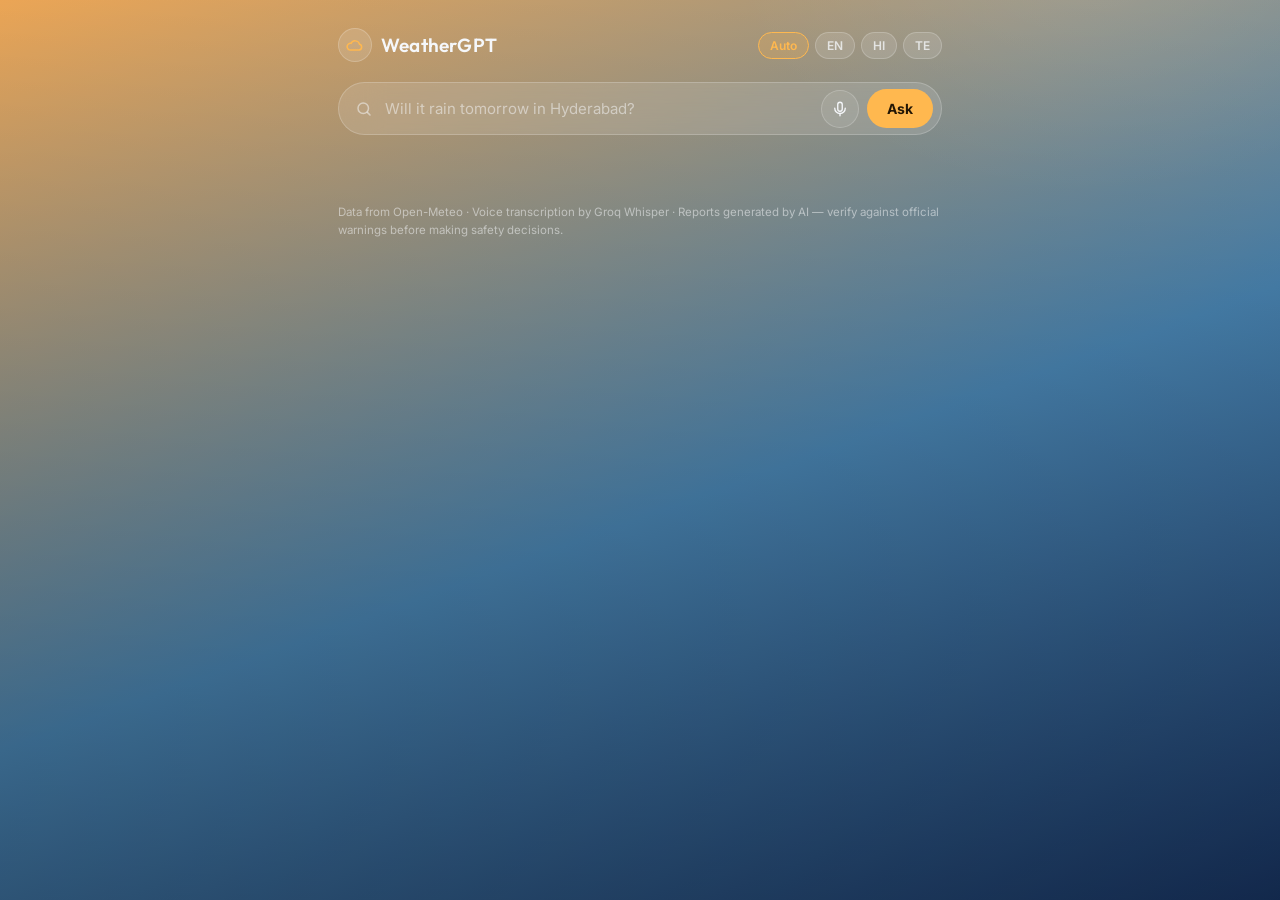
<file: index.html>
<!DOCTYPE html>
<html lang="en">
<head>
<meta charset="UTF-8" />
<meta name="viewport" content="width=device-width, initial-scale=1.0" />
<title>WeatherGPT</title>
<link rel="preconnect" href="https://fonts.googleapis.com">
<link rel="preconnect" href="https://fonts.gstatic.com" crossorigin>
<link href="https://fonts.googleapis.com/css2?family=Inter:wght@300;400;500;600;700&family=Outfit:wght@200;300;500;600&family=Noto+Sans+Devanagari:wght@400;600&family=Noto+Sans+Telugu:wght@400;600&display=swap" rel="stylesheet">
<link rel="stylesheet" href="style.css" />
</head>
<body data-condition="clear-day">

<div class="backdrop" aria-hidden="true"><div class="backdrop-glow"></div></div>

<div class="app">

  <header class="topbar">
    <div class="brand">
      <span class="brand-mark">
        <svg viewBox="0 0 24 24" width="20" height="20" fill="none" stroke="currentColor" stroke-width="1.8" stroke-linecap="round">
          <path d="M6.5 18a4 4 0 1 1 .74-7.94A5.5 5.5 0 0 1 17.5 11.2 3.5 3.5 0 0 1 17 18H6.5Z"/>
        </svg>
      </span>
      <h1>WeatherGPT</h1>
    </div>
    <div class="lang-pills" role="group" aria-label="Voice language">
      <button type="button" class="lang-pill is-active" data-lang="auto">Auto</button>
      <button type="button" class="lang-pill" data-lang="en">EN</button>
      <button type="button" class="lang-pill" data-lang="hi">HI</button>
      <button type="button" class="lang-pill" data-lang="te">TE</button>
    </div>
  </header>

  <form id="ask-form" class="search-bar" autocomplete="off">
    <svg class="search-icon" viewBox="0 0 24 24" width="18" height="18" fill="none" stroke="currentColor" stroke-width="2" stroke-linecap="round">
      <circle cx="11" cy="11" r="7"/>
      <path d="m20 20-3.5-3.5"/>
    </svg>
    <label for="query-input" class="visually-hidden">Ask about the weather</label>
    <input id="query-input" type="text" placeholder="Will it rain tomorrow in Hyderabad?" />
    <button type="button" id="mic-btn" aria-label="Ask with your voice" title="Ask with your voice">
      <svg viewBox="0 0 24 24" width="18" height="18" fill="none" stroke="currentColor" stroke-width="1.8" stroke-linecap="round">
        <path d="M12 15a3 3 0 0 0 3-3V6a3 3 0 0 0-6 0v6a3 3 0 0 0 3 3Z"/>
        <path d="M19 11a7 7 0 0 1-14 0"/>
        <path d="M12 18v3"/>
      </svg>
    </button>
    <button type="submit" class="ask-btn">Ask</button>
  </form>
  <p id="status-line" class="status-line" role="status" aria-live="polite"></p>

  <section id="location-prompt" class="location-prompt hidden">
    <p>Which location should I check?</p>
    <form id="location-form" autocomplete="off">
      <input id="location-input" type="text" placeholder="City name" />
      <button type="submit">Continue</button>
    </form>
  </section>

  <section id="alert-ledger" class="alerts hidden" aria-label="Weather alerts"></section>

  <section id="result" class="result hidden">

    <div class="hero">
      <div class="hero-icon" id="hero-icon"></div>
      <div class="hero-main">
        <div class="hero-temp" id="hero-temp">—°</div>
        <div class="hero-condition" id="hero-condition">—</div>
      </div>
      <div class="hero-side">
        <p class="hero-place" id="hero-location">—</p>
        <p class="hero-sub" id="hero-updated"></p>
        <p class="hero-sub" id="hero-feelslike"></p>
        <p class="hero-sub" id="hero-hilo"></p>
      </div>
    </div>

    <div id="details-grid" class="details-grid"></div>

    <div class="forecast-wrap">
      <h3 class="section-label">7-Day Forecast</h3>
      <div id="forecast-scroll" class="forecast-scroll"></div>
    </div>

    <div class="report-card">
      <h3 class="section-label">WeatherGPT Insights</h3>
      <div id="report-text" class="report-text"></div>
    </div>

  </section>

  <footer class="foot">
    <p>Data from Open-Meteo · Voice transcription by Groq Whisper · Reports generated by AI — verify against official warnings before making safety decisions.</p>
  </footer>

</div>

<script src="script.js"></script>
</body>
</html>
</file>
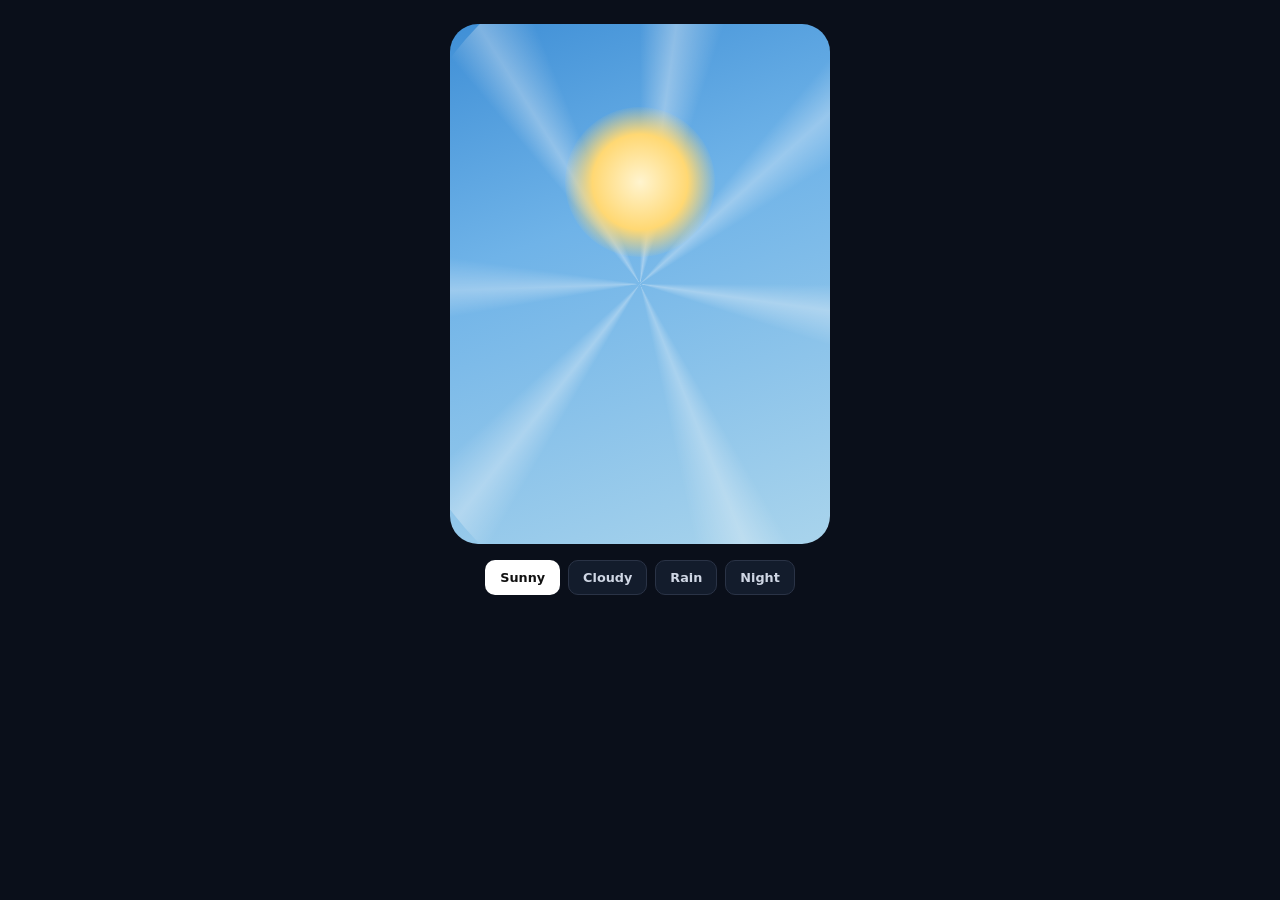
<file: frontend/animations.html>
<!DOCTYPE html>
<html lang="en">
<head>
<meta charset="UTF-8">
<meta name="viewport" content="width=device-width, initial-scale=1.0">
<title>Weather Scene Animations — Standalone</title>
<style>
  /* =========================================================
     WEATHER SCENE ANIMATIONS — standalone, no dependencies
     Drop the CSS + HTML structure + JS into any web/React/
     Vue project. Swap scenes by toggling one class name.
     ========================================================= */

  *{ box-sizing:border-box; }
  body{
    margin:0;
    display:flex;
    flex-direction:column;
    align-items:center;
    background:#0a0f1a;
    font-family:system-ui,sans-serif;
    padding:24px;
  }

  /* Container that holds whichever scene is active.
     This is the ONLY element whose class you need to change
     at runtime: .bg-sun / .bg-cloud / .bg-rain / .bg-night   */
  .scene{
    position:relative;
    width:100%;
    max-width:380px;
    height:520px;
    border-radius:28px;
    overflow:hidden;
    transition: background 1s ease;
  }

  /* ---------- SUNNY ---------- */
  .bg-sun{
    background: linear-gradient(160deg,#3f8fd6 0%, #6fb3e8 38%, #a9d4ec 100%);
  }
  .sun-orb{
    position:absolute; top:16%; left:50%; transform:translateX(-50%);
    width:150px; height:150px;
  }
  .sun-orb::before{
    content:"";
    position:absolute; inset:0;
    background: radial-gradient(circle, #fff4cf 0%, #ffd873 45%, rgba(255,216,115,0) 72%);
    border-radius:50%;
    animation: pulse-sun 4.5s ease-in-out infinite;
  }
  .sun-rays{
    position:absolute; inset:-70px;
    background: conic-gradient(from 0deg,
      rgba(255,244,205,0) 0deg, rgba(255,244,205,.35) 8deg, rgba(255,244,205,0) 18deg,
      rgba(255,244,205,0) 40deg, rgba(255,244,205,.3) 48deg, rgba(255,244,205,0) 58deg,
      rgba(255,244,205,0) 90deg, rgba(255,244,205,.32) 98deg, rgba(255,244,205,0) 108deg,
      rgba(255,244,205,0) 150deg, rgba(255,244,205,.28) 158deg, rgba(255,244,205,0) 168deg,
      rgba(255,244,205,0) 210deg, rgba(255,244,205,.3) 218deg, rgba(255,244,205,0) 228deg,
      rgba(255,244,205,0) 260deg, rgba(255,244,205,.3) 268deg, rgba(255,244,205,0) 278deg,
      rgba(255,244,205,0) 320deg, rgba(255,244,205,.32) 328deg, rgba(255,244,205,0) 338deg);
    border-radius:50%;
    mix-blend-mode: screen;
    animation: spin-rays 22s linear infinite;
  }
  @keyframes spin-rays{ to{ transform: rotate(360deg); } }
  @keyframes pulse-sun{ 0%,100%{ opacity:1; transform:scale(1);} 50%{ opacity:.88; transform:scale(1.05);} }

  /* ---------- CLOUDY ---------- */
  .bg-cloud{
    background: linear-gradient(170deg,#4d5b72 0%, #6d7c93 45%, #93a1b6 100%);
  }
  .cloud-drift{ position:absolute; opacity:.85; filter: drop-shadow(0 8px 12px rgba(0,0,0,.08)); }
  .cloud-1{ top:14%; left:-20%; width:220px; animation: drift1 34s linear infinite; }
  .cloud-2{ top:26%; left:-40%; width:160px; animation: drift2 46s linear infinite; opacity:.65; }
  .cloud-3{ top:6%;  left:-30%; width:130px; animation: drift1 26s linear infinite; opacity:.5; }
  @keyframes drift1{ from{ transform:translateX(0);} to{ transform:translateX(560px);} }
  @keyframes drift2{ from{ transform:translateX(0);} to{ transform:translateX(600px);} }

  /* ---------- RAIN ---------- */
  .bg-rain{
    background: linear-gradient(180deg,#161d2c 0%, #232f47 45%, #2f3d59 78%, #38465f 100%);
  }
  .rain-cloud-shape{
    position:absolute; top:5%; left:50%; transform:translateX(-50%);
    width:240px; opacity:.95;
    filter:drop-shadow(0 14px 18px rgba(0,0,0,.35));
    animation: cloud-flicker 8s infinite;
  }
  @keyframes cloud-flicker{
    0%, 91%, 100%{ filter:drop-shadow(0 14px 18px rgba(0,0,0,.35)) brightness(1); }
    91.5%{ filter:drop-shadow(0 14px 18px rgba(0,0,0,.35)) brightness(1.5); }
  }
  .rain-mist{
    position:absolute; inset:0; pointer-events:none;
    background: linear-gradient(180deg, rgba(120,140,170,0) 0%, rgba(120,140,170,.10) 55%, rgba(140,158,185,.16) 100%);
  }
  /* Each raindrop is a thin gradient bar animated top-to-bottom.
     Randomized length/speed/delay is added via JS below, so
     they don't look like a repeating tile. */
  .drop-field{ position:absolute; inset:0; overflow:hidden; }
  .drop{
    position:absolute; top:-8%; width:1.5px; border-radius:2px;
    background: linear-gradient(180deg, rgba(210,228,255,0) 0%, rgba(210,228,255,.85) 55%, rgba(230,240,255,.95) 100%);
    animation-name: drop-fall;
    animation-timing-function: linear;
    animation-iteration-count: infinite;
  }
  @keyframes drop-fall{
    0%{ transform: translate(0,0); opacity:0; }
    6%{ opacity:1; }
    92%{ opacity:1; }
    100%{ transform: translate(-34px, 780px); opacity:0; } /* -34px = wind drift */
  }
  .puddle{
    position:absolute; left:0; right:0; bottom:0; height:22%; overflow:hidden;
    background: linear-gradient(180deg, rgba(90,110,140,0) 0%, rgba(70,90,120,.35) 100%);
  }
  .ripple{
    position:absolute; bottom:6px; width:26px; height:8px;
    border:1.5px solid rgba(210,228,255,.55);
    border-radius:50%;
    opacity:0;
    animation-name: ripple-out;
    animation-timing-function: ease-out;
    animation-iteration-count: infinite;
  }
  @keyframes ripple-out{
    0%{ transform: scale(.3); opacity:.6; }
    75%{ opacity:.15; }
    100%{ transform: scale(1.6); opacity:0; }
  }
  .flash{
    position:absolute; inset:0; background:#eaf2ff; opacity:0;
    pointer-events:none; mix-blend-mode:screen;
  }
  .bg-rain .flash{ animation: lightning 8s infinite; }
  @keyframes lightning{
    0%, 91%, 100%{ opacity:0; }
    91.4%{ opacity:.65; }
    91.7%{ opacity:.05; }
    92.0%{ opacity:.4; }
    92.4%{ opacity:0; }
  }

  /* ---------- NIGHT ---------- */
  .bg-night{
    background: linear-gradient(180deg,#060a16 0%, #0d1428 55%, #131b34 100%);
  }
  .moon{
    position:absolute; top:14%; left:50%; transform:translateX(-50%);
    width:96px; height:96px; border-radius:50%;
    background: radial-gradient(circle at 35% 32%, #fdfaf0 0%, #ece6cf 55%, #cfc9ae 100%);
    box-shadow: 0 0 60px 12px rgba(230,225,200,.28);
  }
  .star{
    position:absolute; border-radius:50%; background:#fff;
    animation: twinkle 3.4s ease-in-out infinite;
  }
  @keyframes twinkle{ 0%,100%{ opacity:.25;} 50%{ opacity:1;} }

  /* Respect users who've asked for reduced motion */
  @media (prefers-reduced-motion: reduce){
    .sun-rays, .sun-orb::before, .cloud-1, .cloud-2, .cloud-3,
    .drop, .ripple, .flash, .rain-cloud-shape, .star{ animation:none !important; }
    .drop{ opacity:.5 !important; }
  }

  /* demo-only controls, not part of the reusable pattern */
  .picker{ display:flex; gap:8px; margin-top:16px; }
  .picker button{
    padding:9px 14px; border-radius:10px; border:1px solid #2a3346;
    background:#131c2c; color:#cfd6e4; font-family:inherit; font-size:.8rem;
    font-weight:600; cursor:pointer;
  }
  .picker button.active{ background:#fff; color:#111; border-color:transparent; }
</style>
</head>
<body>

<div class="scene bg-sun" id="scene">
  <!-- SUN layer -->
  <div id="layerSun">
    <div class="sun-rays"></div>
    <div class="sun-orb"></div>
  </div>

  <!-- CLOUD layer -->
  <div id="layerCloud" style="display:none;">
    <div class="cloud-drift cloud-1">
      <svg width="220" height="90" viewBox="0 0 220 90"><ellipse cx="70" cy="55" rx="65" ry="32" fill="#fff"/><ellipse cx="130" cy="42" rx="50" ry="28" fill="#fff"/><ellipse cx="170" cy="58" rx="42" ry="24" fill="#fff"/></svg>
    </div>
    <div class="cloud-drift cloud-2">
      <svg width="160" height="70" viewBox="0 0 160 70"><ellipse cx="55" cy="42" rx="50" ry="24" fill="#fff"/><ellipse cx="100" cy="34" rx="38" ry="20" fill="#fff"/></svg>
    </div>
    <div class="cloud-drift cloud-3">
      <svg width="130" height="60" viewBox="0 0 130 60"><ellipse cx="45" cy="36" rx="40" ry="20" fill="#fff"/><ellipse cx="85" cy="30" rx="30" ry="16" fill="#fff"/></svg>
    </div>
  </div>

  <!-- RAIN layer -->
  <div id="layerRain" style="display:none;">
    <div class="rain-cloud-shape">
      <svg width="240" height="110" viewBox="0 0 240 110"><ellipse cx="75" cy="58" rx="70" ry="34" fill="#4a5164"/><ellipse cx="140" cy="44" rx="54" ry="30" fill="#525a6e"/><ellipse cx="182" cy="60" rx="45" ry="26" fill="#3f4657"/></svg>
    </div>
    <div class="rain-mist"></div>
    <div class="drop-field" id="dropField"></div>
    <div class="puddle" id="puddle"></div>
    <div class="flash"></div>
  </div>

  <!-- NIGHT layer -->
  <div id="layerNight" style="display:none;">
    <div class="moon"></div>
  </div>
</div>

<div class="picker">
  <button class="active" onclick="setScene('sun', this)">Sunny</button>
  <button onclick="setScene('cloud', this)">Cloudy</button>
  <button onclick="setScene('rain', this)">Rain</button>
  <button onclick="setScene('night', this)">Night</button>
</div>

<script>
/* =========================================================
   Scene switcher — swap this out for your own state logic.
   The only thing that matters: change the container's class
   to bg-sun / bg-cloud / bg-rain / bg-night, and show/hide
   the matching layer div.
   ========================================================= */
function setScene(scene, btn){
  document.querySelectorAll('.picker button').forEach(b => b.classList.remove('active'));
  if(btn) btn.classList.add('active');

  document.getElementById('scene').className = 'scene bg-' + scene;

  document.getElementById('layerSun').style.display   = scene === 'sun'   ? 'block' : 'none';
  document.getElementById('layerCloud').style.display = scene === 'cloud' ? 'block' : 'none';
  document.getElementById('layerRain').style.display  = scene === 'rain'  ? 'block' : 'none';
  document.getElementById('layerNight').style.display = scene === 'night' ? 'block' : 'none';

  if(scene === 'rain') seedRain();
  if(scene === 'night') seedStars();
}

/* Generates randomized raindrops so they don't look like a
   repeating tile. Position / length / speed / delay are all
   randomized once, then CSS handles the actual animation. */
function seedRain(){
  const field = document.getElementById('dropField');
  if(field.querySelector('.drop')) return; // already seeded

  for(let i = 0; i < 70; i++){
    const drop = document.createElement('div');
    drop.className = 'drop';
    const length = 22 + Math.random() * 30;      // px
    const duration = 0.45 + Math.random() * 0.5; // seconds to fall
    drop.style.left = Math.random() * 104 + '%';
    drop.style.height = length + 'px';
    drop.style.opacity = (0.4 + Math.random() * 0.5).toFixed(2);
    drop.style.animationDuration = duration.toFixed(2) + 's';
    drop.style.animationDelay = (Math.random() * 1.2).toFixed(2) + 's';
    field.appendChild(drop);
  }

  const puddle = document.getElementById('puddle');
  if(puddle.querySelector('.ripple')) return;

  for(let i = 0; i < 10; i++){
    const ripple = document.createElement('div');
    ripple.className = 'ripple';
    ripple.style.left = Math.random() * 90 + '%';
    ripple.style.animationDuration = (1.1 + Math.random() * 0.8).toFixed(2) + 's';
    ripple.style.animationDelay = (Math.random() * 2).toFixed(2) + 's';
    puddle.appendChild(ripple);
  }
}

/* Same idea for stars: random position + random twinkle delay
   so they don't all pulse in sync. */
function seedStars(){
  const layer = document.getElementById('layerNight');
  if(layer.querySelector('.star')) return;

  for(let i = 0; i < 40; i++){
    const star = document.createElement('div');
    star.className = 'star';
    const size = Math.random() * 2 + 1;
    star.style.width = size + 'px';
    star.style.height = size + 'px';
    star.style.top = Math.random() * 70 + '%';
    star.style.left = Math.random() * 100 + '%';
    star.style.animationDelay = (Math.random() * 3) + 's';
    layer.appendChild(star);
  }
}
</script>

</body>
</html>
</file>
<file: style.css>
/* ============================================================
   TOKENS
   ============================================================ */

:root {
  --ink: #f5f7fa;
  --ink-dim: rgba(245, 247, 250, 0.78);
  --ink-faint: rgba(245, 247, 250, 0.52);

  --glass: rgba(255, 255, 255, 0.12);
  --glass-strong: rgba(255, 255, 255, 0.18);
  --glass-line: rgba(255, 255, 255, 0.20);

  --amber: #ffb84f;
  --alert: #ff6b5e;
  --alert-bg: rgba(255, 107, 94, 0.18);
  --alert-line: rgba(255, 107, 94, 0.5);

  --sans: "Inter", "Noto Sans Devanagari", "Noto Sans Telugu", ui-sans-serif, system-ui, sans-serif;
  --display: "Outfit", var(--sans);

  --radius-lg: 22px;
  --radius-md: 14px;
  --radius-sm: 10px;
}

* { box-sizing: border-box; }

html, body {
  margin: 0;
  min-height: 100vh;
  font-family: var(--sans);
  color: var(--ink);
  -webkit-font-smoothing: antialiased;
}

:lang(hi) { font-family: "Noto Sans Devanagari", var(--sans); }
:lang(te) { font-family: "Noto Sans Telugu", var(--sans); }

.visually-hidden {
  position: absolute;
  width: 1px; height: 1px;
  overflow: hidden;
  clip: rect(0 0 0 0);
  white-space: nowrap;
}

/* ============================================================
   DYNAMIC CONDITION BACKDROP
   Each data-condition value on <body> picks a gradient. A dark
   scrim sits over every one of them so text contrast never
   depends on which condition is active.
   ============================================================ */

.backdrop {
  position: fixed;
  inset: 0;
  z-index: -1;
  transition: background 0.8s ease;
}

.backdrop::after {
  content: "";
  position: absolute;
  inset: 0;
  background: linear-gradient(180deg, rgba(0,0,0,0.08) 0%, rgba(0,0,0,0.32) 100%);
}

.backdrop-glow {
  position: absolute;
  inset: 0;
  background: radial-gradient(600px 400px at 85% -5%, rgba(255,255,255,0.10), transparent 60%);
}

body[data-condition="clear-day"] .backdrop { background: linear-gradient(160deg, #ffb35c 0%, #4f8fc0 55%, #1b3b6f 100%); }
body[data-condition="clear-night"] .backdrop { background: linear-gradient(160deg, #232a52 0%, #0a0e21 100%); }
body[data-condition="partly-cloudy-day"] .backdrop { background: linear-gradient(160deg, #9bc2de 0%, #4a6d8c 55%, #223349 100%); }
body[data-condition="partly-cloudy-night"] .backdrop { background: linear-gradient(160deg, #333f66 0%, #10152a 100%); }
body[data-condition="cloudy"] .backdrop { background: linear-gradient(160deg, #8b98a8 0%, #4b5563 60%, #2c333c 100%); }
body[data-condition="fog"] .backdrop { background: linear-gradient(160deg, #aab4bd 0%, #6b7684 60%, #3d444d 100%); }
body[data-condition="drizzle"] .backdrop { background: linear-gradient(160deg, #6a8caa 0%, #33475c 60%, #1c2733 100%); }
body[data-condition="rain"] .backdrop { background: linear-gradient(160deg, #4a6b87 0%, #2a3f52 55%, #141d27 100%); }
body[data-condition="snow"] .backdrop { background: linear-gradient(160deg, #cfdcea 0%, #7c92a8 55%, #3c4a58 100%); }
body[data-condition="thunder"] .backdrop { background: linear-gradient(160deg, #5b4b8a 0%, #2e2650 55%, #120e22 100%); }

/* ============================================================
   LAYOUT
   ============================================================ */

.app {
  max-width: 640px;
  margin: 0 auto;
  padding: 28px 18px 60px;
}

.topbar {
  display: flex;
  align-items: center;
  justify-content: space-between;
  margin-bottom: 20px;
}

.brand {
  display: flex;
  align-items: center;
  gap: 9px;
}

.brand-mark {
  width: 34px; height: 34px;
  border-radius: 50%;
  background: var(--glass);
  border: 1px solid var(--glass-line);
  display: flex; align-items: center; justify-content: center;
  color: var(--amber);
}

.brand h1 {
  font-family: var(--display);
  font-size: 19px;
  font-weight: 600;
  margin: 0;
  letter-spacing: 0.2px;
}

.lang-pills { display: flex; gap: 6px; }

.lang-pill {
  font-family: var(--sans);
  font-size: 12px;
  font-weight: 600;
  border: 1px solid var(--glass-line);
  background: var(--glass);
  color: var(--ink-dim);
  border-radius: 999px;
  padding: 5px 11px;
  cursor: pointer;
  transition: all 0.15s ease;
}

.lang-pill.is-active {
  background: rgba(255, 184, 79, 0.22);
  border-color: var(--amber);
  color: var(--amber);
}

/* ============================================================
   SEARCH BAR
   ============================================================ */

.search-bar {
  display: flex;
  align-items: center;
  gap: 8px;
  background: var(--glass);
  border: 1px solid var(--glass-line);
  border-radius: 999px;
  padding: 6px 8px 6px 16px;
  backdrop-filter: blur(20px);
  -webkit-backdrop-filter: blur(20px);
}

.search-icon { flex-shrink: 0; color: var(--ink-faint); }

#query-input {
  flex: 1;
  background: transparent;
  border: none;
  outline: none;
  color: var(--ink);
  font-family: var(--sans);
  font-size: 15px;
  padding: 10px 4px;
}

#query-input::placeholder { color: var(--ink-faint); }

#mic-btn {
  width: 38px; height: 38px;
  flex-shrink: 0;
  border-radius: 50%;
  border: 1px solid var(--glass-line);
  background: rgba(255,255,255,0.08);
  color: var(--ink);
  cursor: pointer;
  display: flex; align-items: center; justify-content: center;
  transition: all 0.15s ease;
}

#mic-btn:hover { background: rgba(255,255,255,0.16); }

#mic-btn.is-listening {
  background: var(--alert-bg);
  border-color: var(--alert);
  color: var(--alert);
  animation: pulse 1.2s ease-in-out infinite;
}

@keyframes pulse {
  0%, 100% { box-shadow: 0 0 0 0 rgba(255, 107, 94, 0.4); }
  50% { box-shadow: 0 0 0 8px rgba(255, 107, 94, 0); }
}

.ask-btn {
  flex-shrink: 0;
  border: none;
  border-radius: 999px;
  padding: 11px 20px;
  background: var(--amber);
  color: #241705;
  font-family: var(--sans);
  font-weight: 700;
  font-size: 14px;
  cursor: pointer;
  transition: background 0.15s ease;
}

.ask-btn:hover { background: #ffc670; }

.status-line {
  min-height: 18px;
  margin: 10px 4px 0;
  font-size: 13px;
  color: var(--ink-dim);
}

.status-line.is-error { color: var(--alert); }

/* ============================================================
   LOCATION PROMPT
   ============================================================ */

.location-prompt {
  background: var(--glass);
  border: 1px solid var(--glass-line);
  border-radius: var(--radius-md);
  padding: 16px 18px;
  margin-top: 16px;
  backdrop-filter: blur(20px);
}

.location-prompt p { margin: 0 0 10px; font-size: 14px; color: var(--ink-dim); }

#location-form { display: flex; gap: 8px; }

#location-input {
  flex: 1;
  background: rgba(0,0,0,0.18);
  border: 1px solid var(--glass-line);
  border-radius: var(--radius-sm);
  color: var(--ink);
  padding: 10px 12px;
  font-family: var(--sans);
  font-size: 14px;
  outline: none;
}

#location-form button {
  border-radius: var(--radius-sm);
  border: 1px solid var(--amber);
  background: transparent;
  color: var(--amber);
  padding: 0 16px;
  font-weight: 600;
  cursor: pointer;
}

/* ============================================================
   ALERTS
   ============================================================ */

.alerts {
  margin-top: 16px;
  background: var(--alert-bg);
  border: 1px solid var(--alert-line);
  border-radius: var(--radius-md);
  padding: 2px 16px;
  backdrop-filter: blur(20px);
}

.alert-row {
  display: flex;
  align-items: center;
  gap: 10px;
  padding: 11px 0;
  font-size: 13.5px;
  color: #ffe3df;
  border-bottom: 1px solid rgba(255,255,255,0.10);
}

.alert-row:last-child { border-bottom: none; }
.alert-row svg { flex-shrink: 0; color: var(--alert); }

/* ============================================================
   HERO
   ============================================================ */

.hero {
  margin-top: 28px;
  display: grid;
  grid-template-columns: auto 1fr;
  align-items: center;
  gap: 6px 18px;
}

.hero-icon {
  grid-row: 1 / 3;
  width: 84px; height: 84px;
}

.hero-icon svg { width: 100%; height: 100%; }

.hero-main {
  display: flex;
  align-items: baseline;
  gap: 10px;
}

.hero-temp {
  font-family: var(--display);
  font-size: 68px;
  font-weight: 300;
  line-height: 1;
}

.hero-condition {
  font-size: 16px;
  font-weight: 500;
  color: var(--ink-dim);
}

.hero-side { grid-column: 2; }

.hero-place {
  font-family: var(--display);
  font-size: 18px;
  font-weight: 600;
  margin: 0;
}

.hero-sub {
  margin: 2px 0 0;
  font-size: 13px;
  color: var(--ink-faint);
}

/* ============================================================
   DETAILS GRID
   ============================================================ */

.details-grid {
  margin-top: 22px;
  display: grid;
  grid-template-columns: repeat(4, 1fr);
  gap: 10px;
}

.detail-tile {
  background: var(--glass);
  border: 1px solid var(--glass-line);
  border-radius: var(--radius-md);
  padding: 14px 10px;
  text-align: center;
  backdrop-filter: blur(20px);
}

.detail-tile svg { color: var(--amber); margin-bottom: 6px; }

.detail-value {
  font-family: var(--display);
  font-size: 17px;
  font-weight: 600;
}

.detail-label {
  font-size: 11px;
  color: var(--ink-faint);
  margin-top: 2px;
  text-transform: uppercase;
  letter-spacing: 0.4px;
}

/* ============================================================
   FORECAST STRIP
   ============================================================ */

.forecast-wrap { margin-top: 28px; }

.section-label {
  font-family: var(--display);
  font-size: 14px;
  font-weight: 600;
  color: var(--ink-dim);
  margin: 0 0 12px;
  text-transform: uppercase;
  letter-spacing: 0.5px;
}

.forecast-scroll {
  display: flex;
  gap: 10px;
  overflow-x: auto;
  padding-bottom: 4px;
  scrollbar-width: thin;
}

.forecast-card {
  flex: 0 0 84px;
  background: var(--glass);
  border: 1px solid var(--glass-line);
  border-radius: var(--radius-md);
  padding: 14px 8px;
  text-align: center;
  backdrop-filter: blur(20px);
}

.forecast-day {
  font-size: 12px;
  font-weight: 600;
  color: var(--ink-dim);
}

.forecast-card svg { width: 30px; height: 30px; margin: 8px 0; }

.forecast-hi { font-family: var(--display); font-size: 15px; font-weight: 600; }
.forecast-lo { font-size: 12px; color: var(--ink-faint); }
.forecast-rain { font-size: 11px; color: #9fd7ff; margin-top: 4px; }

/* ============================================================
   REPORT CARD
   ============================================================ */

.report-card {
  margin-top: 28px;
  background: var(--glass);
  border: 1px solid var(--glass-line);
  border-radius: var(--radius-lg);
  padding: 20px 20px 22px;
  backdrop-filter: blur(20px);
}

.report-text {
  font-size: 14.5px;
  line-height: 1.7;
  color: var(--ink-dim);
  white-space: pre-wrap;
}

/* ============================================================
   FOOTER
   ============================================================ */

.foot { margin-top: 40px; }
.foot p { margin: 0; font-size: 11.5px; color: var(--ink-faint); line-height: 1.6; }

/* ============================================================
   UTILITY / RESPONSIVE
   ============================================================ */

.hidden { display: none !important; }

@media (max-width: 420px) {
  .hero-temp { font-size: 54px; }
  .hero-icon { width: 64px; height: 64px; }
  .details-grid { grid-template-columns: repeat(2, 1fr); }
  .search-bar { flex-wrap: nowrap; }
}

@media (prefers-reduced-motion: reduce) {
  #mic-btn.is-listening { animation: none; }
  .backdrop { transition: none; }
}

button:focus-visible, input:focus-visible {
  outline: 2px solid var(--amber);
  outline-offset: 2px;
}
</file>
